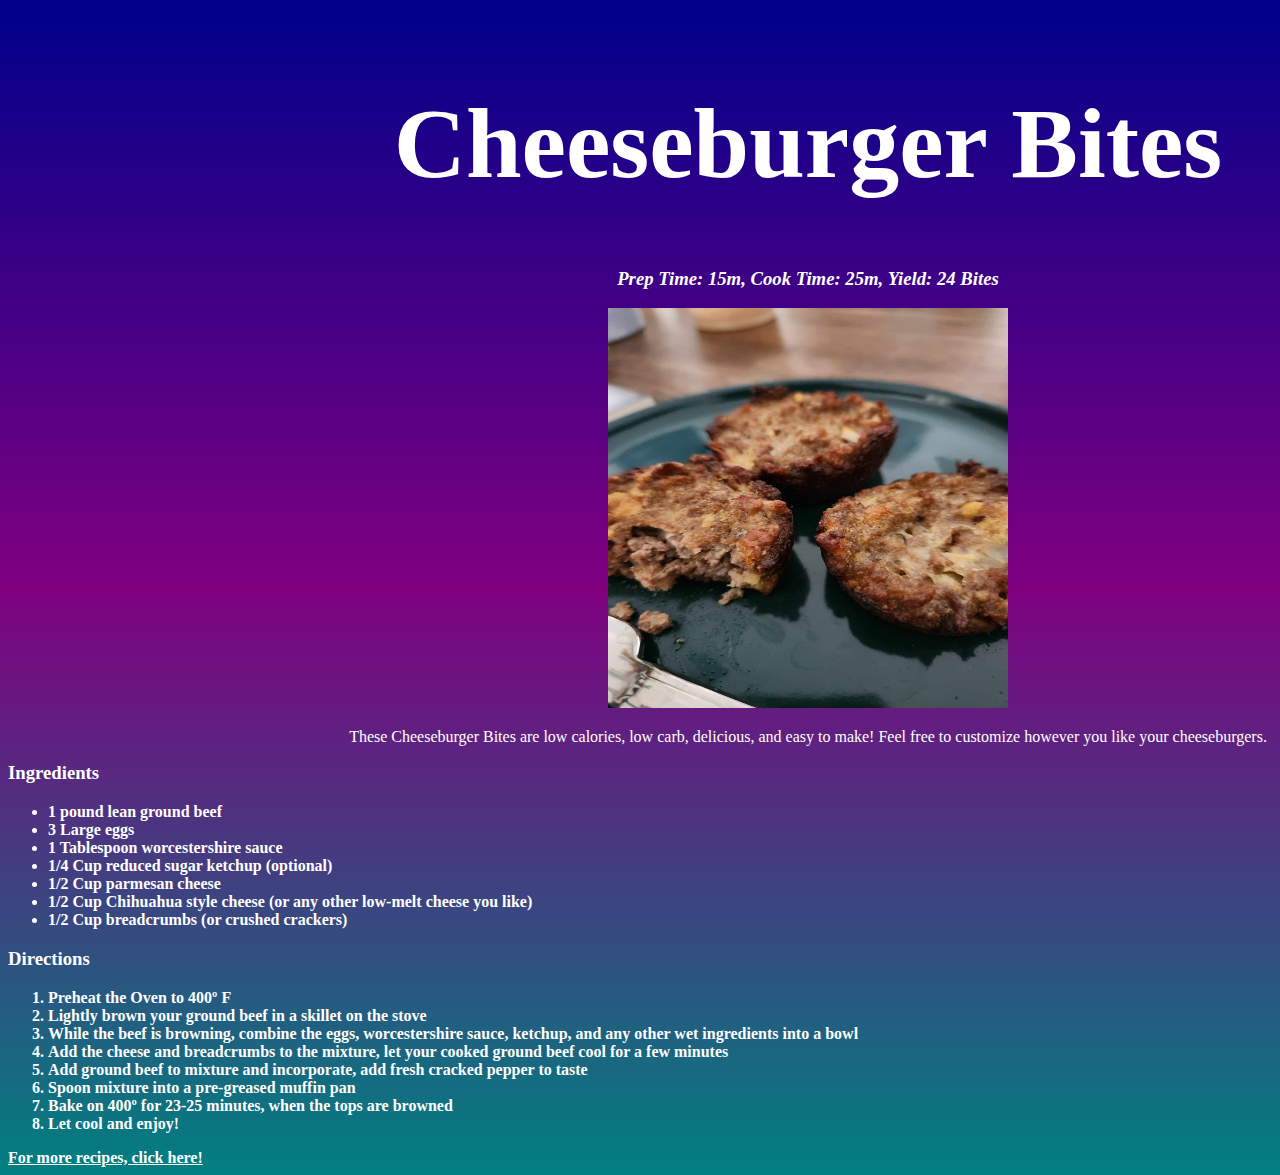
<file: recipes/BurgerBites/index.html>
<!DOCTYPE html>
<html lang="en">
    <head>
        <meta charset="UTF-8">
        <meta name="viewport" content="width=device-width, initial-scale=1.0">
        <link rel="stylesheet" href="style.css">
        <title>CheeseburgerBites</title>
    </head>
    <body>
        <section id="top">
            <header><h1><strong><a href="C:\Users\nloer\Documents\GitHub\odin-recipes\recipes\BurgerBites\source.html">Cheeseburger Bites</a></strong></h1>
            <h3><span><em>Prep Time: 15m, Cook Time: 25m, Yield: 24 Bites</em></span></h3></header>
            <img ref="Cheeseburger Bites" src="burgerbites.jpg">
            <p>These Cheeseburger Bites are low calories, low carb, delicious, and easy to make!  Feel free to customize however you like your cheeseburgers.</p>
        </section>
        <section id="middle">
            <H3><strong>Ingredients<strong></strong></H3>
            <ul>
                <li>1 pound lean ground beef</li>
                <li>3 Large eggs</li>
                <li>1 Tablespoon worcestershire sauce</li>
                <li>1/4 Cup reduced sugar ketchup (optional)</li>
                <li>1/2 Cup parmesan cheese</li>
                <li>1/2 Cup Chihuahua style cheese (or any other low-melt cheese you like)</li>
                <li>1/2 Cup breadcrumbs (or crushed crackers)</li>
            </ul>
        </section>
        <section id="bottom">
            <h3><strong>Directions</strong></h3>
            <ol>
                    <li>Preheat the Oven to 400º F</li>
                    <li>Lightly brown your ground beef in a skillet on the stove</li>
                    <li>While the beef is browning, combine the eggs, worcestershire sauce, ketchup, and any other wet ingredients into a bowl</li>
                    <li>Add the cheese and breadcrumbs to the mixture, let your cooked ground beef cool for a few minutes</li>
                    <li>Add ground beef to mixture and incorporate, add fresh cracked pepper to taste</li>
                    <li>Spoon mixture into a pre-greased muffin pan</li>
                    <li>Bake on 400º for 23-25 minutes, when the tops are browned</li>
                    <li>Let cool and enjoy!</li>
            </ol>
        </section>
        <span id="morelink"><a href="#">For more recipes, click here!</a></span>
        
    </body>
    </html>
</file>
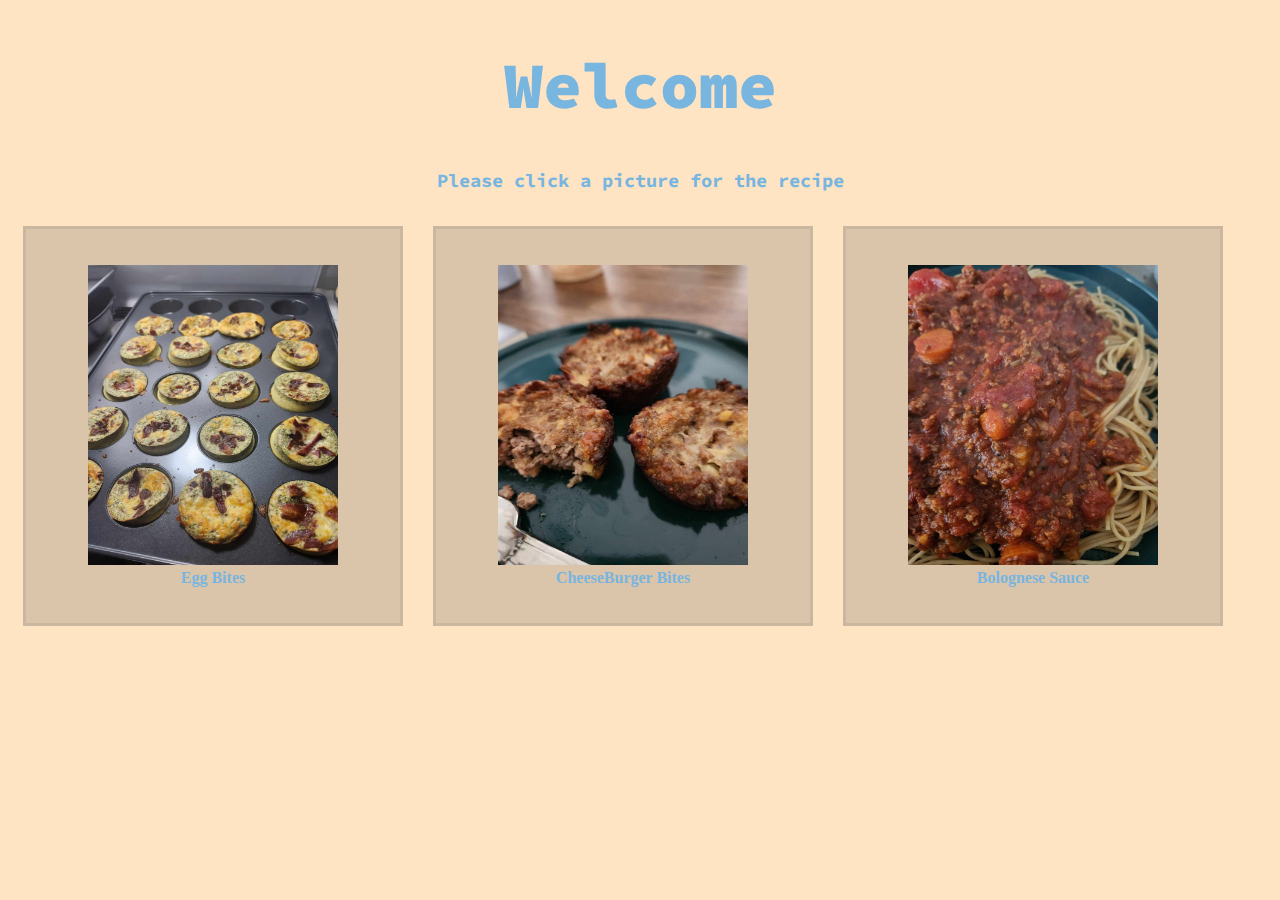
<file: recipes/nathanscooking.com/index.html>
<!DOCTYPE html>
<html lang="en">
    <head>
        <meta charset="UTF-8">
        <meta name="viewport" content="width=device-width, initial-scale=1.0">
        <link rel="stylesheet" href="style.css">
        <link rel="preconnect" href="https://fonts.googleapis.com">
        <link rel="preconnect" href="https://fonts.gstatic.com" crossorigin>
        <link href="https://fonts.googleapis.com/css2?family=Phudu&family=Source+Code+Pro&display=swap" rel="stylesheet">
        <title>Welcome Page</title>
    </head>
    <body>
        <section class="WelcomeBar">
            <h1><strong><a href="">Welcome</a></strong></h1>
            <h3>Please click a picture for the recipe</h3>
        </section>
        <section id="EggBites">
            <ul>
                <li><a href="EggBites/index.html"><img ref="EggBites" src="EggBites/eggbites.jpg"></a></li>
                <li>
                    <span>Egg Bites</span>
                </li>
            </ul>
        </section>
        <section id="BurgerBites">
            <ul>
                <li><a href="BurgerBites/index.html"><img ref="CheeseburgerBites" src="BurgerBites/burgerbites.jpg"></a></li>
                <li>
                    <span>CheeseBurger Bites</span>
                </li>
            </ul>
            </section>
        <section id="Bolognese">
            <ul>
                <li><a href="Bolognese/index.html"><img ref="Bolognese" src="Bolognese/bolognese.jpg"></a></li>
                <li>
                    <span>Bolognese Sauce</span>
                </li>
            </ul>
        </section>
        
    </body>
</html>
</file>
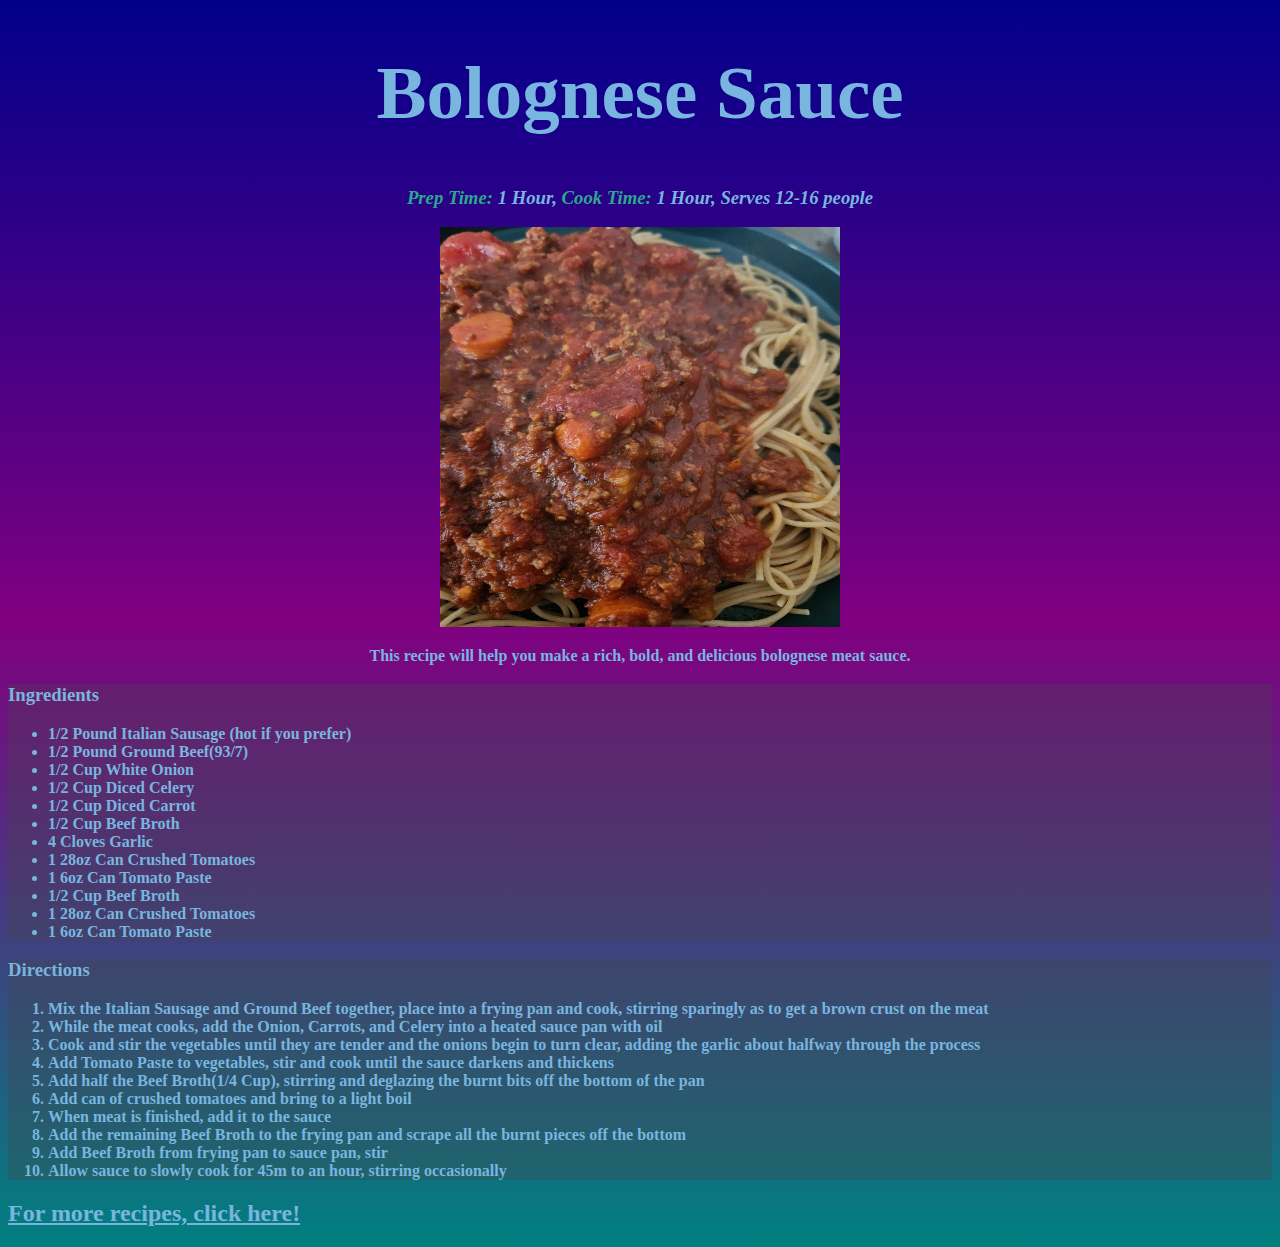
<file: recipes/nathanscooking.com/Bolognese/index.html>
<!DOCTYPE html>
    <html lang="en">
    <head>
        <meta charset="UTF-8">
        <meta name="viewport" content="width=device-width, initial-scale=1.0">
        <link rel="stylesheet" href="style.css">
        <title>Bolognese</title>
    </head>
    <body>
        <section id="top">
            <header><h1><strong><a href="./index.html">Bolognese Sauce</a></strong></h1>
            <h3><em><span id="TimeTitles">Prep Time:</span> 1 Hour, <span id="TimeTitles">Cook Time:</span> 1 Hour, Serves 12-16 people</em></h3>
            <img ref="Bolognese Sauce" src="bolognese.jpg">
            <p>This recipe will help you make a rich, bold, and delicious bolognese meat sauce.</p>
        </section>
        <section id="middle">
            <H3><strong>Ingredients<strong></strong></H3>
            <ul>
                <li>1/2 Pound Italian Sausage (hot if you prefer)</li>
                <li>1/2 Pound Ground Beef(93/7)</li>
                <li>1/2 Cup White Onion</li>
                <li>1/2 Cup Diced Celery</li>
                <li>1/2 Cup Diced Carrot</li>
                <li>1/2 Cup Beef Broth</li>
                <li>4 Cloves Garlic</li>
                <li>1 28oz Can Crushed Tomatoes</li>
                <li>1 6oz Can Tomato Paste</li>
                <li>1/2 Cup Beef Broth</li>
                <li>1 28oz Can Crushed Tomatoes</li>
                <li>1 6oz Can Tomato Paste</li>
            </ul>
        </section>
        <section id="bottom">
            <h3><strong>Directions</strong></h3>
            <ol>
                    <li>Mix the Italian Sausage and Ground Beef together, place into a frying pan and cook, stirring sparingly as to get a brown crust on the meat</li>
                    <li>While the meat cooks, add the Onion, Carrots, and Celery into a heated sauce pan with oil</li>
                    <li>Cook and stir the vegetables until they are tender and the onions begin to turn clear, adding the garlic about halfway through the process</li>
                    <li>Add Tomato Paste to vegetables, stir and cook until the sauce darkens and thickens</li>
                    <li>Add half the Beef Broth(1/4 Cup), stirring and deglazing the burnt bits off the bottom of the pan</li>
                    <li>Add can of crushed tomatoes and bring to a light boil</li>
                    <li>When meat is finished, add it to the sauce</li>
                    <li>Add the remaining Beef Broth to the frying pan and scrape all the burnt pieces off the bottom</li>
                    <li>Add Beef Broth from frying pan to sauce pan, stir</li>
                    <li>Allow sauce to slowly cook for 45m to an hour, stirring occasionally</li>
            </ol>
        </section>
        <h2><span id="morelink"><a href="../index.html">For more recipes, click here!</a></span></h2> 
        
    </body>
</html>
</file>
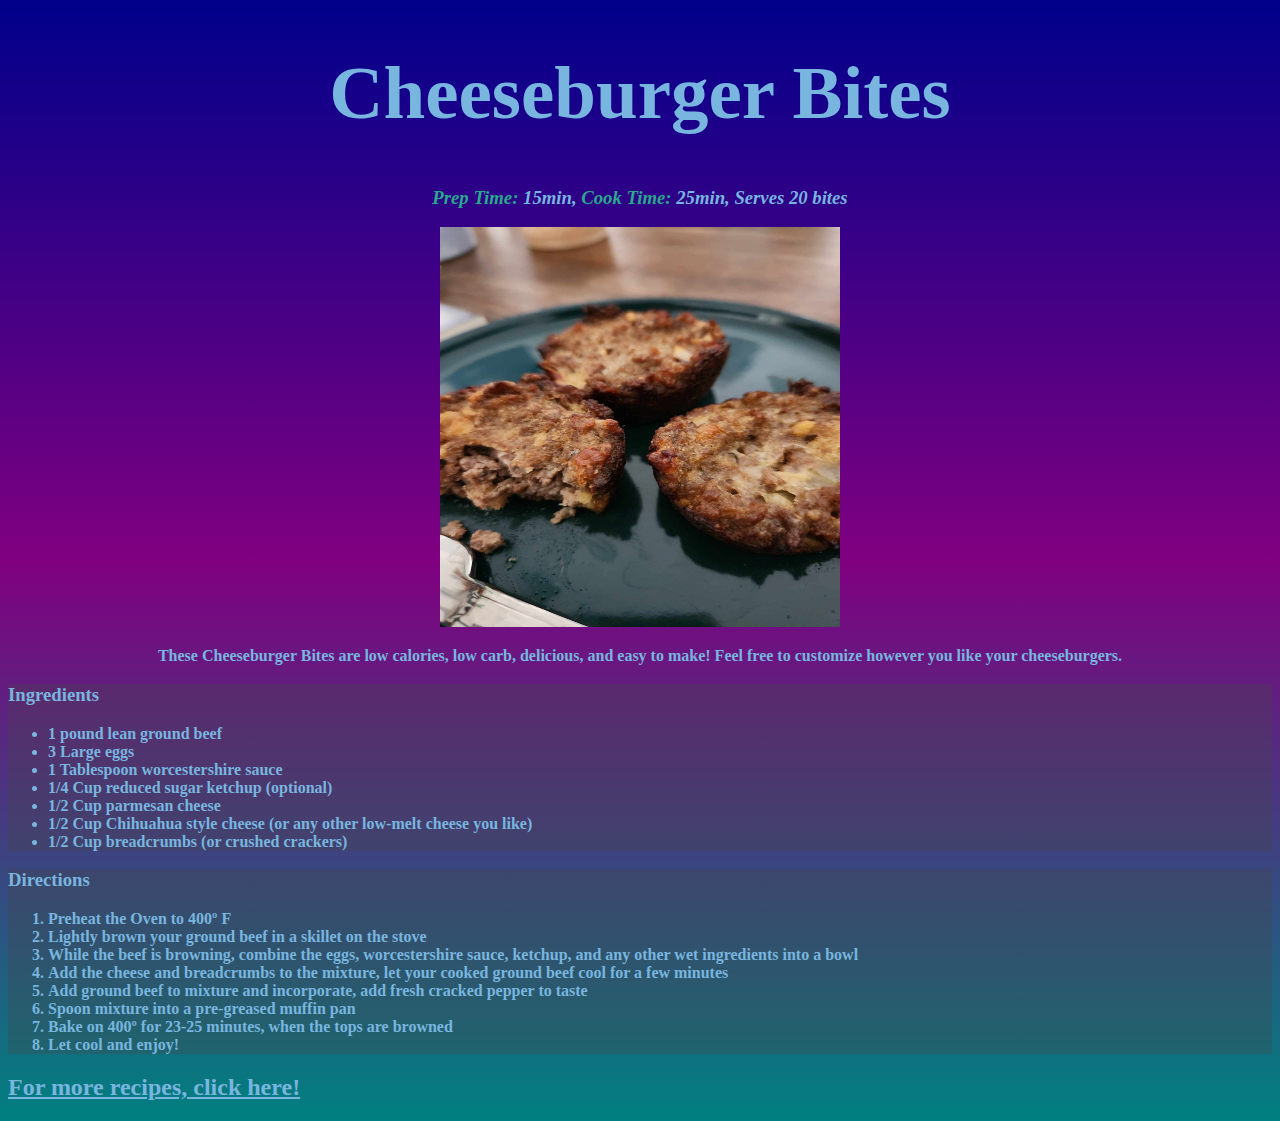
<file: recipes/nathanscooking.com/BurgerBites/index.html>
<!DOCTYPE html>
<html lang="en">
    <head>
        <meta charset="UTF-8">
        <meta name="viewport" content="width=device-width, initial-scale=1.0">
        <link rel="stylesheet" href="style.css">
        <title>CheeseburgerBites</title>
    </head>
    <body>
        <section id="top">
            <header><h1><strong><a href="./index.html">Cheeseburger Bites</a></strong></h1>
            <h3><em><span id="TimeTitles">Prep Time:</span> 15min, <span id="TimeTitles">Cook Time:</span> 25min, Serves 20 bites</em></h3>
            <img ref="Cheeseburger Bites" src="burgerbites.jpg">
            <p>These Cheeseburger Bites are low calories, low carb, delicious, and easy to make!  Feel free to customize however you like your cheeseburgers.</p>
        </section>
        <section id="middle">
            <H3><strong>Ingredients<strong></strong></H3>
            <ul>
                <li>1 pound lean ground beef</li>
                <li>3 Large eggs</li>
                <li>1 Tablespoon worcestershire sauce</li>
                <li>1/4 Cup reduced sugar ketchup (optional)</li>
                <li>1/2 Cup parmesan cheese</li>
                <li>1/2 Cup Chihuahua style cheese (or any other low-melt cheese you like)</li>
                <li>1/2 Cup breadcrumbs (or crushed crackers)</li>
            </ul>
        </section>
        <section id="bottom">
            <h3><strong>Directions</strong></h3>
            <ol>
                    <li>Preheat the Oven to 400º F</li>
                    <li>Lightly brown your ground beef in a skillet on the stove</li>
                    <li>While the beef is browning, combine the eggs, worcestershire sauce, ketchup, and any other wet ingredients into a bowl</li>
                    <li>Add the cheese and breadcrumbs to the mixture, let your cooked ground beef cool for a few minutes</li>
                    <li>Add ground beef to mixture and incorporate, add fresh cracked pepper to taste</li>
                    <li>Spoon mixture into a pre-greased muffin pan</li>
                    <li>Bake on 400º for 23-25 minutes, when the tops are browned</li>
                    <li>Let cool and enjoy!</li>
            </ol>
        </section>
        <h2><span id="morelink" id="specific"><a href="../index.html">For more recipes, click here!</a></span></h2>
        
    </body>
    </html>
</file>
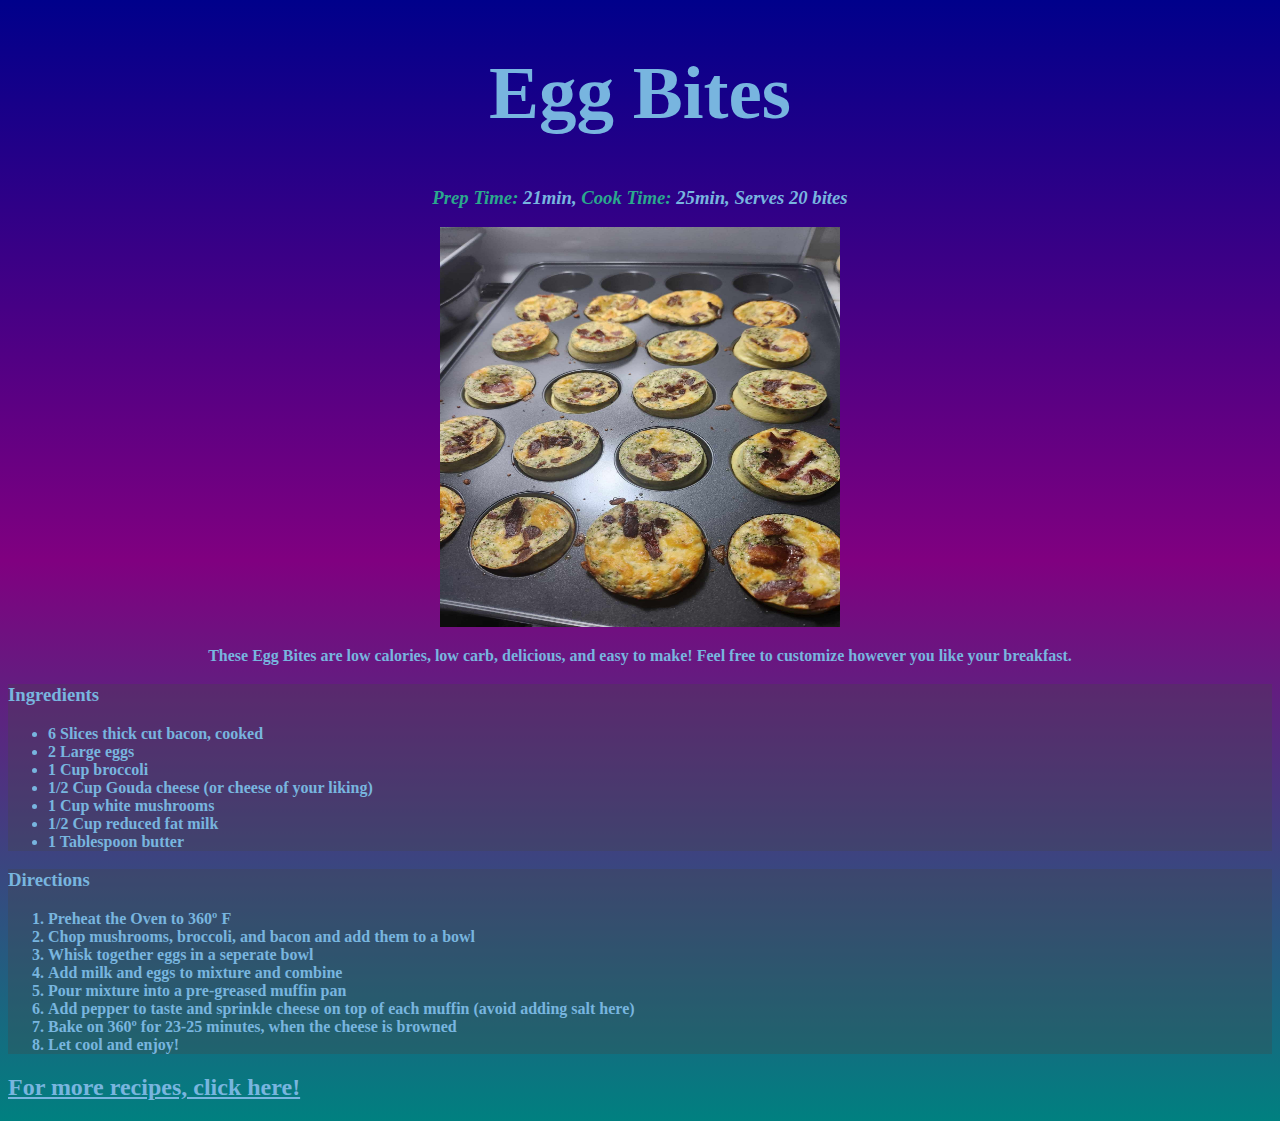
<file: recipes/nathanscooking.com/EggBites/index.html>
<!DOCTYPE html>
<html lang="en">
    <head>
        <meta charset="UTF-8">
        <meta name="viewport" content="width=device-width, initial-scale=1.0">
        <title>Egg Bites</title>
        <link rel="stylesheet" href="style.css">
    </head>
    <body>
        <section id="top">
            <header><h1><strong><a href="./index.html">Egg Bites</a></strong></h1>
            <h3><em><span id="TimeTitles">Prep Time:</span> 21min, <span id="TimeTitles">Cook Time:</span> 25min, Serves 20 bites</em></h3>
            <img ref="Egg Bites" src="eggbites.jpg">
            <p>These Egg Bites are low calories, low carb, delicious, and easy to make!  Feel free to customize however you like your breakfast.</p>
        </section>
        <section id="middle">
            <H3><strong>Ingredients<strong></strong></H3>
            <ul>
                <li>6 Slices thick cut bacon, cooked</li>
                <li>2 Large eggs</li>
                <li>1 Cup broccoli</li>
                <li>1/2 Cup Gouda cheese (or cheese of your liking)</li>
                <li>1 Cup white mushrooms</li>
                <li>1/2 Cup reduced fat milk</li>
                <li>1 Tablespoon butter</li>
            </ul>
        </section>
        <section id="bottom">
            <h3><strong>Directions</strong></h3>
            <ol>
                    <li>Preheat the Oven to 360º F</li>
                    <li>Chop mushrooms, broccoli, and bacon and add them to a bowl</li>
                    <li>Whisk together eggs in a seperate bowl</li>
                    <li>Add milk and eggs to mixture and combine</li>
                    <li>Pour mixture into a pre-greased muffin pan</li>
                    <li>Add pepper to taste and sprinkle cheese on top of each muffin (avoid adding salt here)</li>
                    <li>Bake on 360º for 23-25 minutes, when the cheese is browned</li>
                    <li>Let cool and enjoy!</li>
            </ol>
        </section>
        <h2><span id="morelink"><a href="../index.html">For more recipes, click here!</a></span></h2>
      
    </body>
</html>
</file>
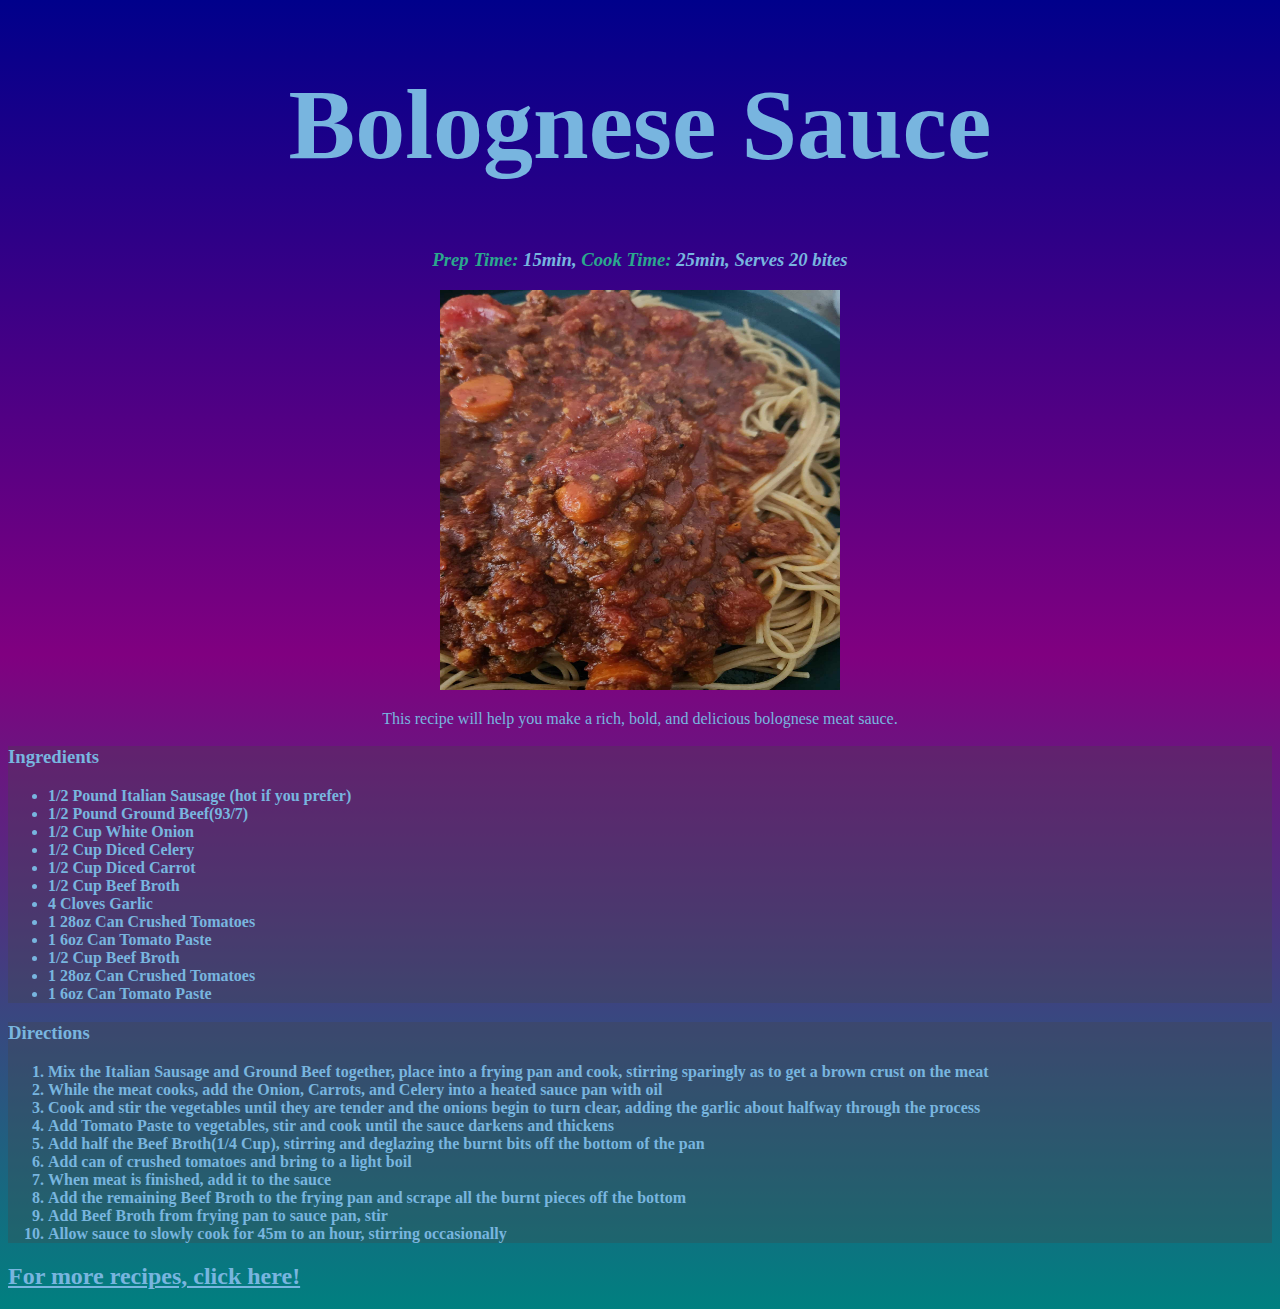
<file: recipes/WelcomePage/Bolognese/index.html>
<!DOCTYPE html>
    <html lang="en">
    <head>
        <meta charset="UTF-8">
        <meta name="viewport" content="width=device-width, initial-scale=1.0">
        <link rel="stylesheet" href="style.css">
        <title>Bolognese</title>
    </head>
    <body>
        <section id="top">
            <header><h1><strong><a href="#">Bolognese Sauce</a></strong></h1>
            <h3><em><span id="TimeTitles">Prep Time:</span> 15min, <span id="TimeTitles">Cook Time:</span> 25min, Serves 20 bites</em></h3>
            <img ref="Bolognese Sauce" src="bolognese.jpg">
            <p>This recipe will help you make a rich, bold, and delicious bolognese meat sauce.</p>
        </section>
        <section id="middle">
            <H3><strong>Ingredients<strong></strong></H3>
            <ul>
                <li>1/2 Pound Italian Sausage (hot if you prefer)</li>
                <li>1/2 Pound Ground Beef(93/7)</li>
                <li>1/2 Cup White Onion</li>
                <li>1/2 Cup Diced Celery</li>
                <li>1/2 Cup Diced Carrot</li>
                <li>1/2 Cup Beef Broth</li>
                <li>4 Cloves Garlic</li>
                <li>1 28oz Can Crushed Tomatoes</li>
                <li>1 6oz Can Tomato Paste</li>
                <li>1/2 Cup Beef Broth</li>
                <li>1 28oz Can Crushed Tomatoes</li>
                <li>1 6oz Can Tomato Paste</li>
            </ul>
        </section>
        <section id="bottom">
            <h3><strong>Directions</strong></h3>
            <ol>
                    <li>Mix the Italian Sausage and Ground Beef together, place into a frying pan and cook, stirring sparingly as to get a brown crust on the meat</li>
                    <li>While the meat cooks, add the Onion, Carrots, and Celery into a heated sauce pan with oil</li>
                    <li>Cook and stir the vegetables until they are tender and the onions begin to turn clear, adding the garlic about halfway through the process</li>
                    <li>Add Tomato Paste to vegetables, stir and cook until the sauce darkens and thickens</li>
                    <li>Add half the Beef Broth(1/4 Cup), stirring and deglazing the burnt bits off the bottom of the pan</li>
                    <li>Add can of crushed tomatoes and bring to a light boil</li>
                    <li>When meat is finished, add it to the sauce</li>
                    <li>Add the remaining Beef Broth to the frying pan and scrape all the burnt pieces off the bottom</li>
                    <li>Add Beef Broth from frying pan to sauce pan, stir</li>
                    <li>Allow sauce to slowly cook for 45m to an hour, stirring occasionally</li>
            </ol>
        </section>
        <h2><span id="morelink"><a href="#">For more recipes, click here!</a></span></h2> 
        
    </body>
</html>
</file>
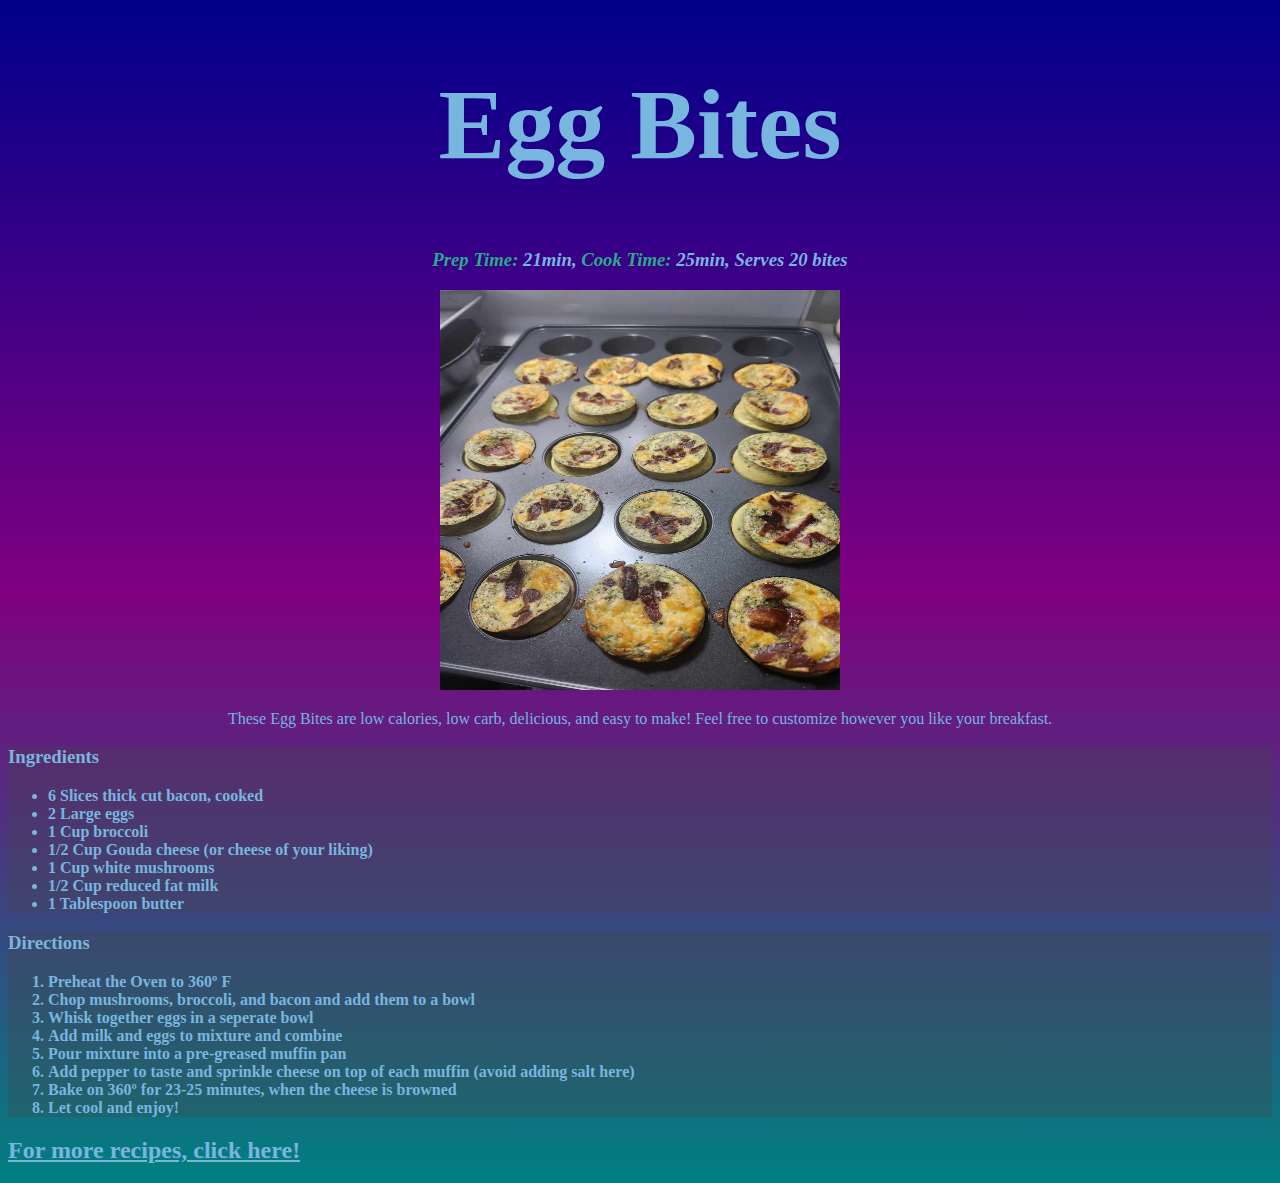
<file: recipes/WelcomePage/EggBites/index.html>
<!DOCTYPE html>
<html lang="en">
    <head>
        <meta charset="UTF-8">
        <meta name="viewport" content="width=device-width, initial-scale=1.0">
        <title>Egg Bites</title>
        <link rel="stylesheet" href="style.css">
    </head>
    <body>
        <section id="top">
            <header><h1><strong><a href="#">Egg Bites</a></strong></h1>
            <h3><em><span id="TimeTitles">Prep Time:</span> 21min, <span id="TimeTitles">Cook Time:</span> 25min, Serves 20 bites</em></h3>
            <img ref="Egg Bites" src="eggbites.jpg">
            <p>These Egg Bites are low calories, low carb, delicious, and easy to make!  Feel free to customize however you like your breakfast.</p>
        </section>
        <section id="middle">
            <H3><strong>Ingredients<strong></strong></H3>
            <ul>
                <li>6 Slices thick cut bacon, cooked</li>
                <li>2 Large eggs</li>
                <li>1 Cup broccoli</li>
                <li>1/2 Cup Gouda cheese (or cheese of your liking)</li>
                <li>1 Cup white mushrooms</li>
                <li>1/2 Cup reduced fat milk</li>
                <li>1 Tablespoon butter</li>
            </ul>
        </section>
        <section id="bottom">
            <h3><strong>Directions</strong></h3>
            <ol>
                    <li>Preheat the Oven to 360º F</li>
                    <li>Chop mushrooms, broccoli, and bacon and add them to a bowl</li>
                    <li>Whisk together eggs in a seperate bowl</li>
                    <li>Add milk and eggs to mixture and combine</li>
                    <li>Pour mixture into a pre-greased muffin pan</li>
                    <li>Add pepper to taste and sprinkle cheese on top of each muffin (avoid adding salt here)</li>
                    <li>Bake on 360º for 23-25 minutes, when the cheese is browned</li>
                    <li>Let cool and enjoy!</li>
            </ol>
        </section>
        <h2><span id="morelink"><a href="#">For more recipes, click here!</a></span></h2>
      
    </body>
</html>
</file>
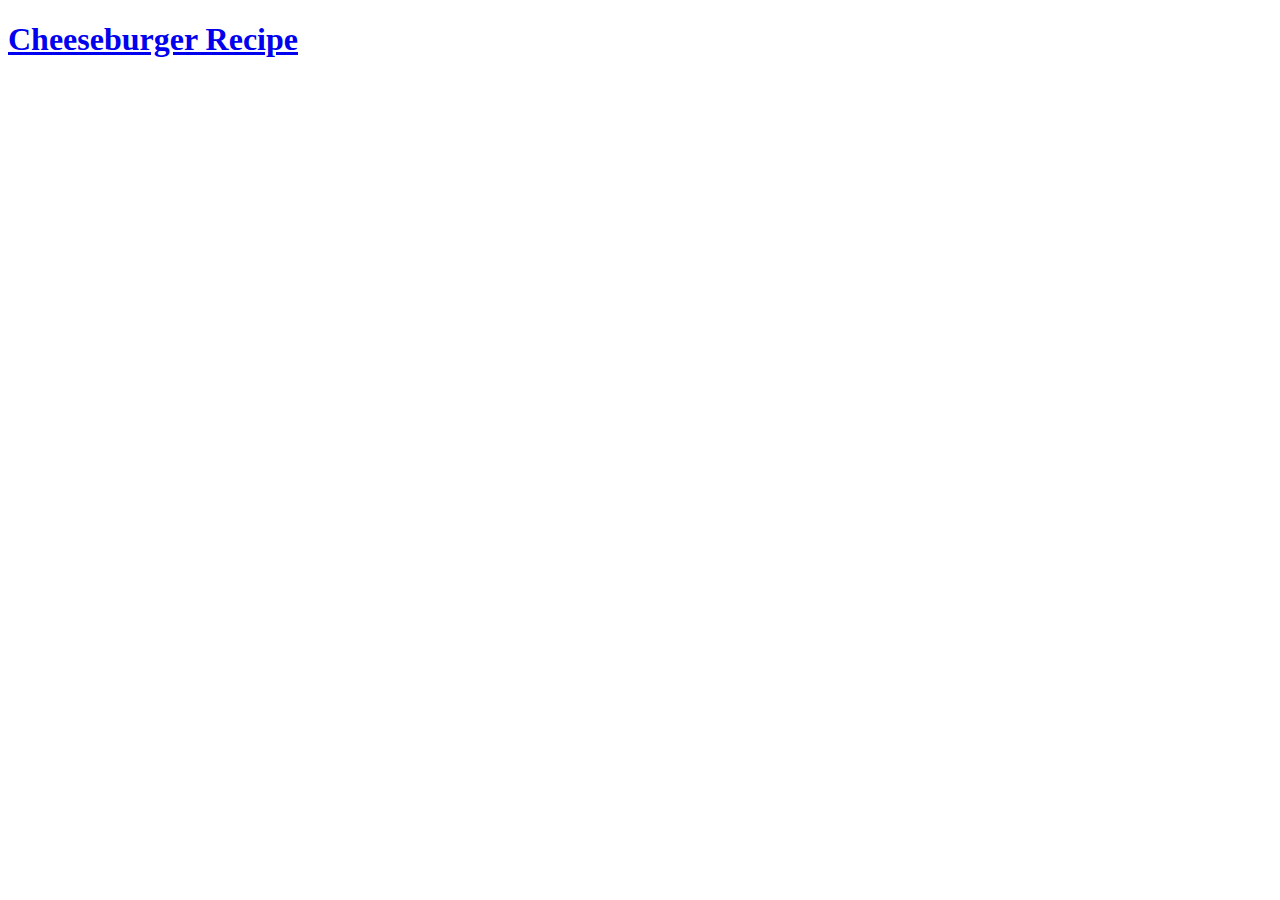
<file: WelcomePage/source.html>
<!DOCTYPE html>
<html lang="en">
    <head>
        <meta charset="UTF-8">
        <meta name="viewport" content="width=device-width, initial-scale=1.0">
        <link rel="stylesheet" ref="style.css">
        <title>Welcome Page</title>
    </head>
    <body>
        <h1><strong><a href="../recipes/BurgerBites/source/">Cheeseburger Recipe</a></strong></h1>
        
    </body>
</html>
</file>
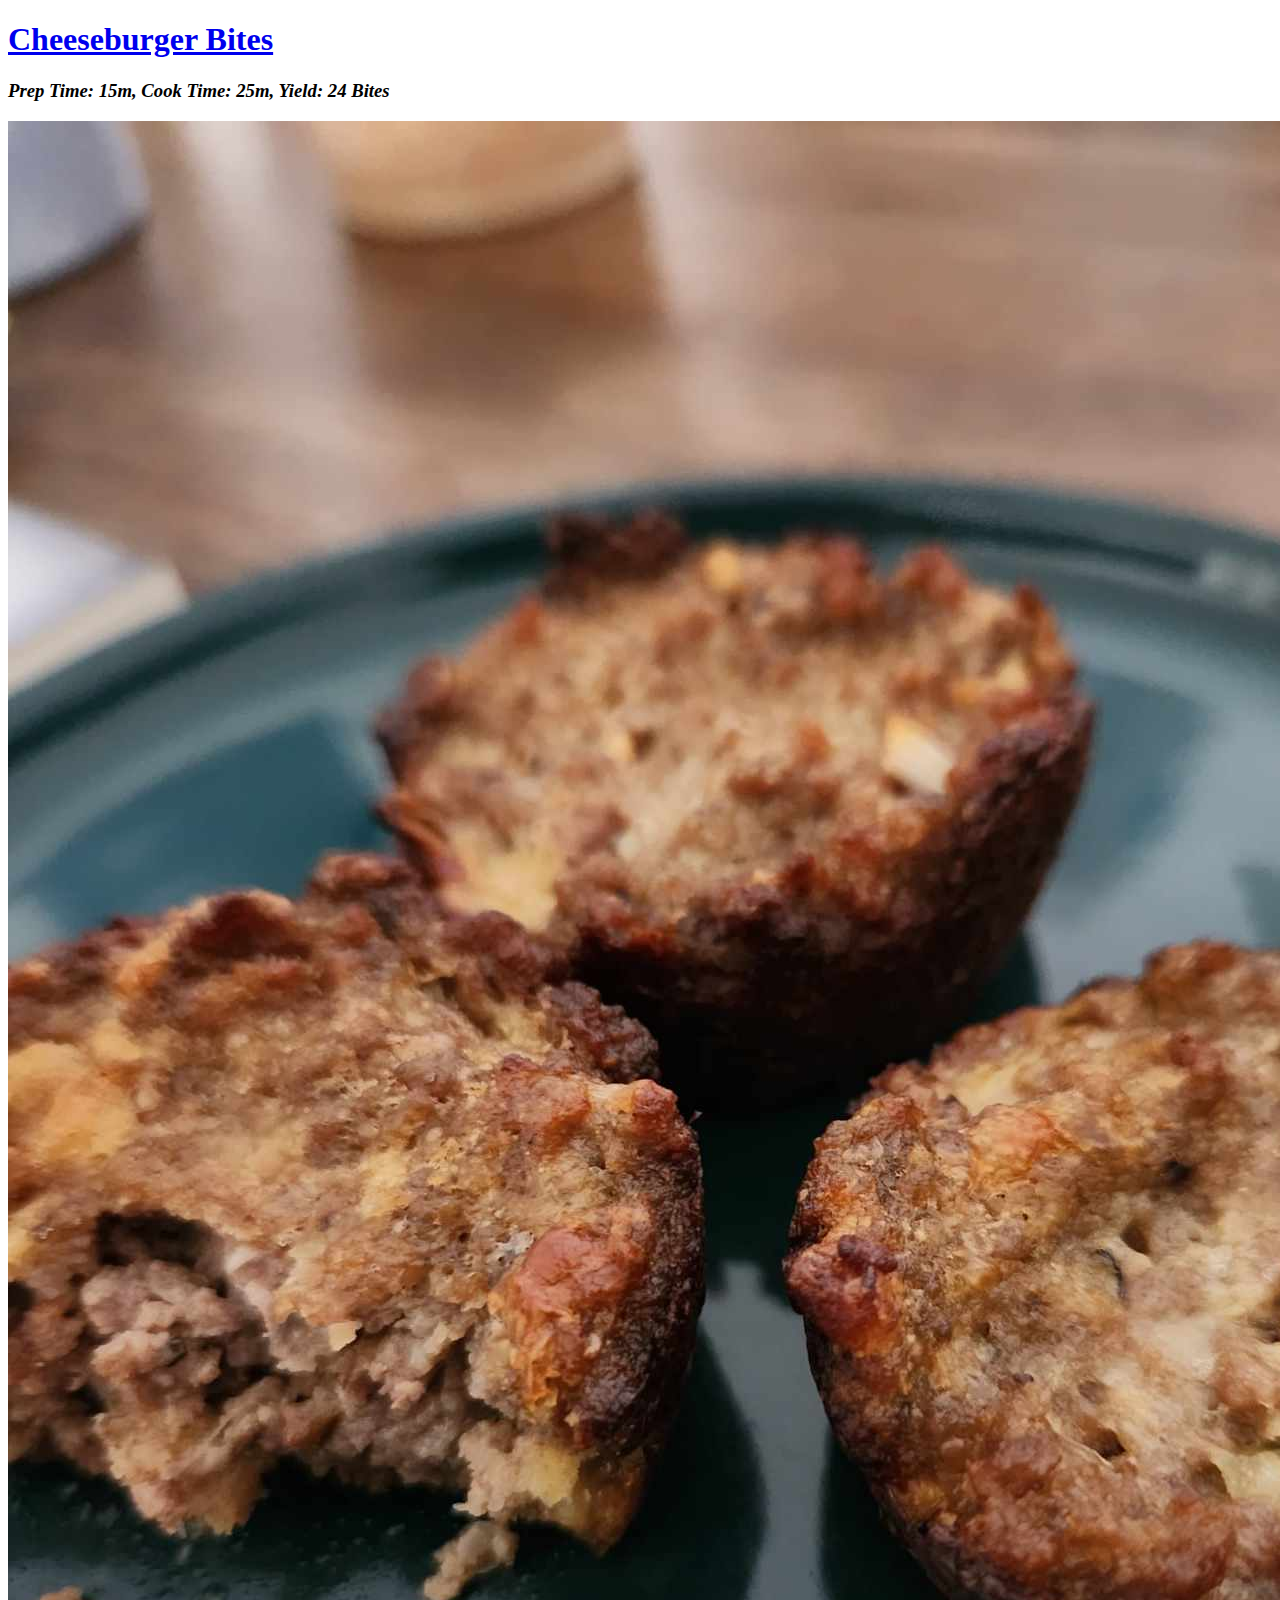
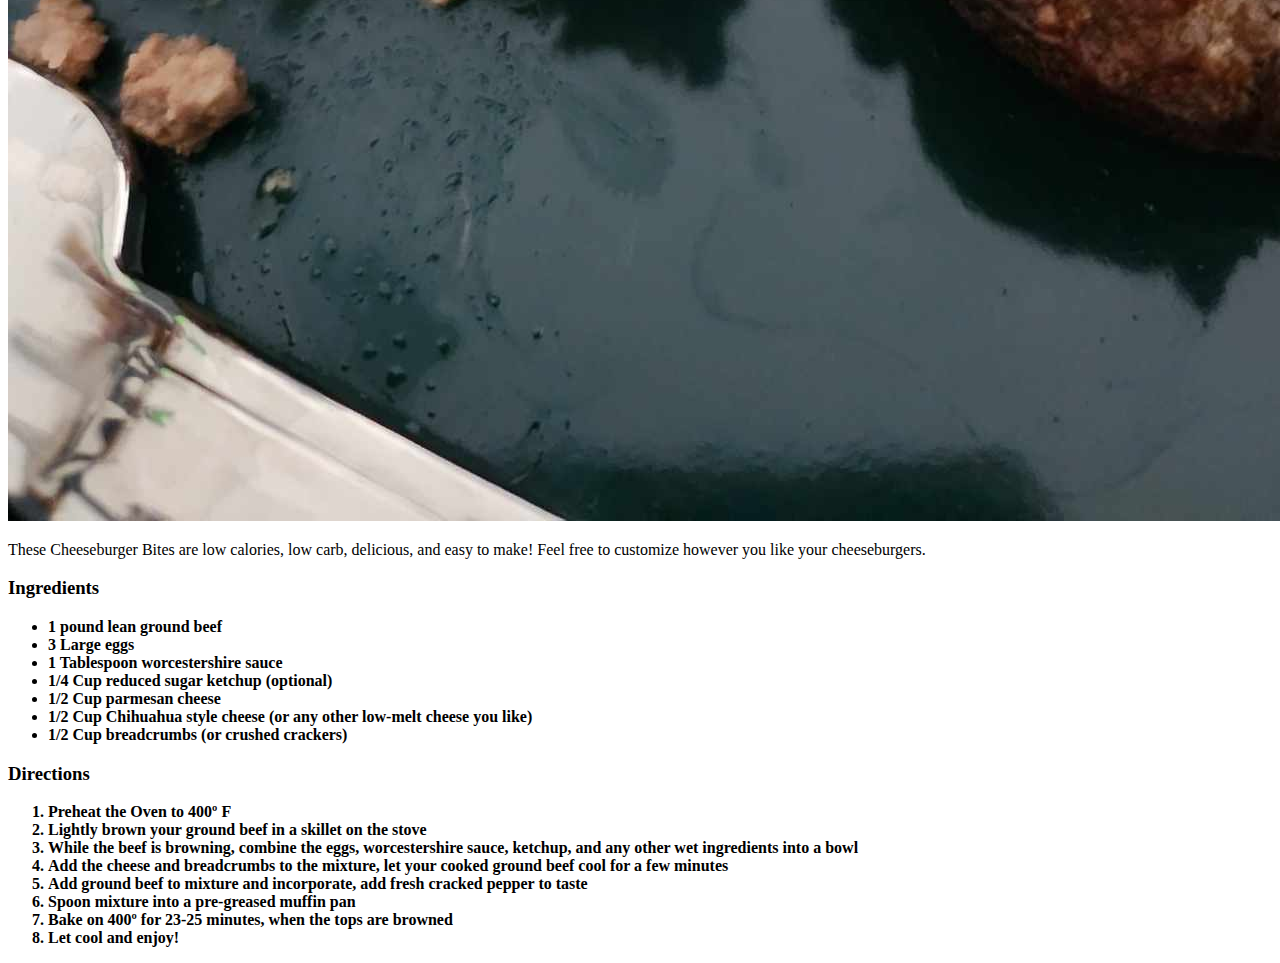
<file: recipes/BurgerBites/source.html>
<!DOCTYPE html>
<html lang="en">
    <head>
        <meta charset="UTF-8">
        <meta name="viewport" content="width=device-width, initial-scale=1.0">
        <link rel="stylesheet" ref="style.css">
        <title>CheeseburgerBites</title>
    </head>
    <body>
        <section>
            <header><h1><strong><a href="C:\Users\nloer\Documents\GitHub\odin-recipes\recipes\BurgerBites\source.html">Cheeseburger Bites</a></strong></h1>
            <h3><span><em>Prep Time: 15m, Cook Time: 25m, Yield: 24 Bites</em></span></h3></header>
            <img ref="Cheeseburger Bites" src="burgerbites.jpg">
            <p>These Cheeseburger Bites are low calories, low carb, delicious, and easy to make!  Feel free to customize however you like your cheeseburgers.</p>
        </section>
        <section>
            <H3><strong>Ingredients<strong></strong></H3>
            <ul>
                <li>1 pound lean ground beef</li>
                <li>3 Large eggs</li>
                <li>1 Tablespoon worcestershire sauce</li>
                <li>1/4 Cup reduced sugar ketchup (optional)</li>
                <li>1/2 Cup parmesan cheese</li>
                <li>1/2 Cup Chihuahua style cheese (or any other low-melt cheese you like)</li>
                <li>1/2 Cup breadcrumbs (or crushed crackers)</li>
            </ul>
        </section>
        <section>
            <h3><strong>Directions</strong></h3>
            <ol>
                    <li>Preheat the Oven to 400º F</li>
                    <li>Lightly brown your ground beef in a skillet on the stove</li>
                    <li>While the beef is browning, combine the eggs, worcestershire sauce, ketchup, and any other wet ingredients into a bowl</li>
                    <li>Add the cheese and breadcrumbs to the mixture, let your cooked ground beef cool for a few minutes</li>
                    <li>Add ground beef to mixture and incorporate, add fresh cracked pepper to taste</li>
                    <li>Spoon mixture into a pre-greased muffin pan</li>
                    <li>Bake on 400º for 23-25 minutes, when the tops are browned</li>
                    <li>Let cool and enjoy!</li>
            </ol>
        </section>
        
    </body>
    </html>
</file>
<file: recipes/BurgerBites/style.css>
*{
    box-sizing: border-box;
    width: 1600px;
    color: white
}
html{
    background: linear-gradient(darkblue, purple, teal)
}
a{
    text-decoration: none;
}
h1{
    font-size: 100px;
}
#top{
    float: left;
    text-align: center;
}
img{
    height: 400px;
    width: 400px;
}
#morelink{
    text-decoration: underline;
}
</file>
<file: recipes/nathanscooking.com/style.css>
*{
    box-sizing: border-box;
    color: rgb(120, 181, 223);
}
html{
    background-color: bisque;
}
h1{
    font-size: 65px;
}
body #morelink{
        color: rgb(10, 10, 43);
}
ul{
    list-style-type: none;
}
a{
    text-decoration: none;
}
img{
    height: 300px;
    width: 250px;
}
#BurgerBites,#EggBites,#Bolognese{
    float: left;
    padding: 20px;
    width: 380px;
    margin: 15px;
    padding-right: 60px;
    font-weight: bold;
    text-align: center;
    background-color: rgba(69, 69, 69, 0.2);
    border: 3px solid rgba(69, 69, 69, 0.1);
}
.WelcomeBar{
    font-family: 'Phudu', cursive, sans-serif;
    font-family: 'Source Code Pro', monospace;
    color: white;
    text-align: center;
}
</file>
<file: recipes/nathanscooking.com/Bolognese/style.css>
*{
    box-sizing: border-box;
    color: rgb(120, 181, 223);
}
html{
    background: linear-gradient(darkblue, purple, teal)
}
a{
    text-decoration: none;
}
h1{
    font-size: 75px;
    text-align: center;
}
p{
    font-weight: bold;
}
#top{
    text-align: center;
}
#TimeTitles{
    color: rgb(43, 168, 141);
}
img{
    height: 400px;
    width: 400px;
}
#morelink{
    text-decoration: underline;
}
#middle{
    background-color: rgba(69, 69, 69, 0.3);
}
#bottom{
        background-color: rgba(69, 69, 69, 0.3);
}
</file>
<file: recipes/nathanscooking.com/BurgerBites/style.css>
*{
    box-sizing: border-box;
    color: rgb(120, 181, 223);
}
html{
    background: linear-gradient(darkblue, purple, teal)
}
a{
    text-decoration: none;
}
h1{
    font-size: 75px;
    text-align: center;
}
p{
    font-weight: bold;
}
#top{
    text-align: center;
}
#TimeTitles{
    color: rgb(43, 168, 141);
}
img{
    height: 400px;
    width: 400px;
}
#morelink{
    text-decoration: underline;
}
#middle{
    background-color: rgba(69, 69, 69, 0.3);
}
#bottom{
        background-color: rgba(69, 69, 69, 0.3);
}
</file>
<file: recipes/nathanscooking.com/EggBites/style.css>
*{
    box-sizing: border-box;
    color: rgb(120, 181, 223);
}
html{
    background: linear-gradient(darkblue, purple, teal)
}
a{
    text-decoration: none;
}
h1{
    font-size: 75px;
    text-align: center;
}
p{
    font-weight: bold;
}
#top{
    text-align: center;
}
#TimeTitles{
    color: rgb(43, 168, 141);
}
img{
    height: 400px;
    width: 400px;
}
#morelink{
    text-decoration: underline;
}
#middle{
    background-color: rgba(69, 69, 69, 0.3);
}
#bottom{
        background-color: rgba(69, 69, 69, 0.3);
}
</file>
<file: recipes/WelcomePage/Bolognese/style.css>
*{
    box-sizing: border-box;
    color: rgb(120, 181, 223);
}
html{
    background: linear-gradient(darkblue, purple, teal)
}
a{
    text-decoration: none;
}
h1{
    font-size: 100px;
}
#top{
    text-align: center;
}
#TimeTitles{
    color: rgb(43, 168, 141);
}
img{
    height: 400px;
    width: 400px;
}
#morelink{
    text-decoration: underline;
}
#middle{
    background-color: rgba(69, 69, 69, 0.3);
}
#bottom{
        background-color: rgba(69, 69, 69, 0.3);
}
</file>
<file: recipes/WelcomePage/EggBites/style.css>
*{
    box-sizing: border-box;
    color: rgb(120, 181, 223);
}
html{
    background: linear-gradient(darkblue, purple, teal)
}
a{
    text-decoration: none;
}
h1{
    font-size: 100px;
}
#top{
    text-align: center;
}
#TimeTitles{
    color: rgb(43, 168, 141);
}
img{
    height: 400px;
    width: 400px;
}
#morelink{
    text-decoration: underline;
}
#middle{
    background-color: rgba(69, 69, 69, 0.3);
}
#bottom{
        background-color: rgba(69, 69, 69, 0.3);
}
</file>
